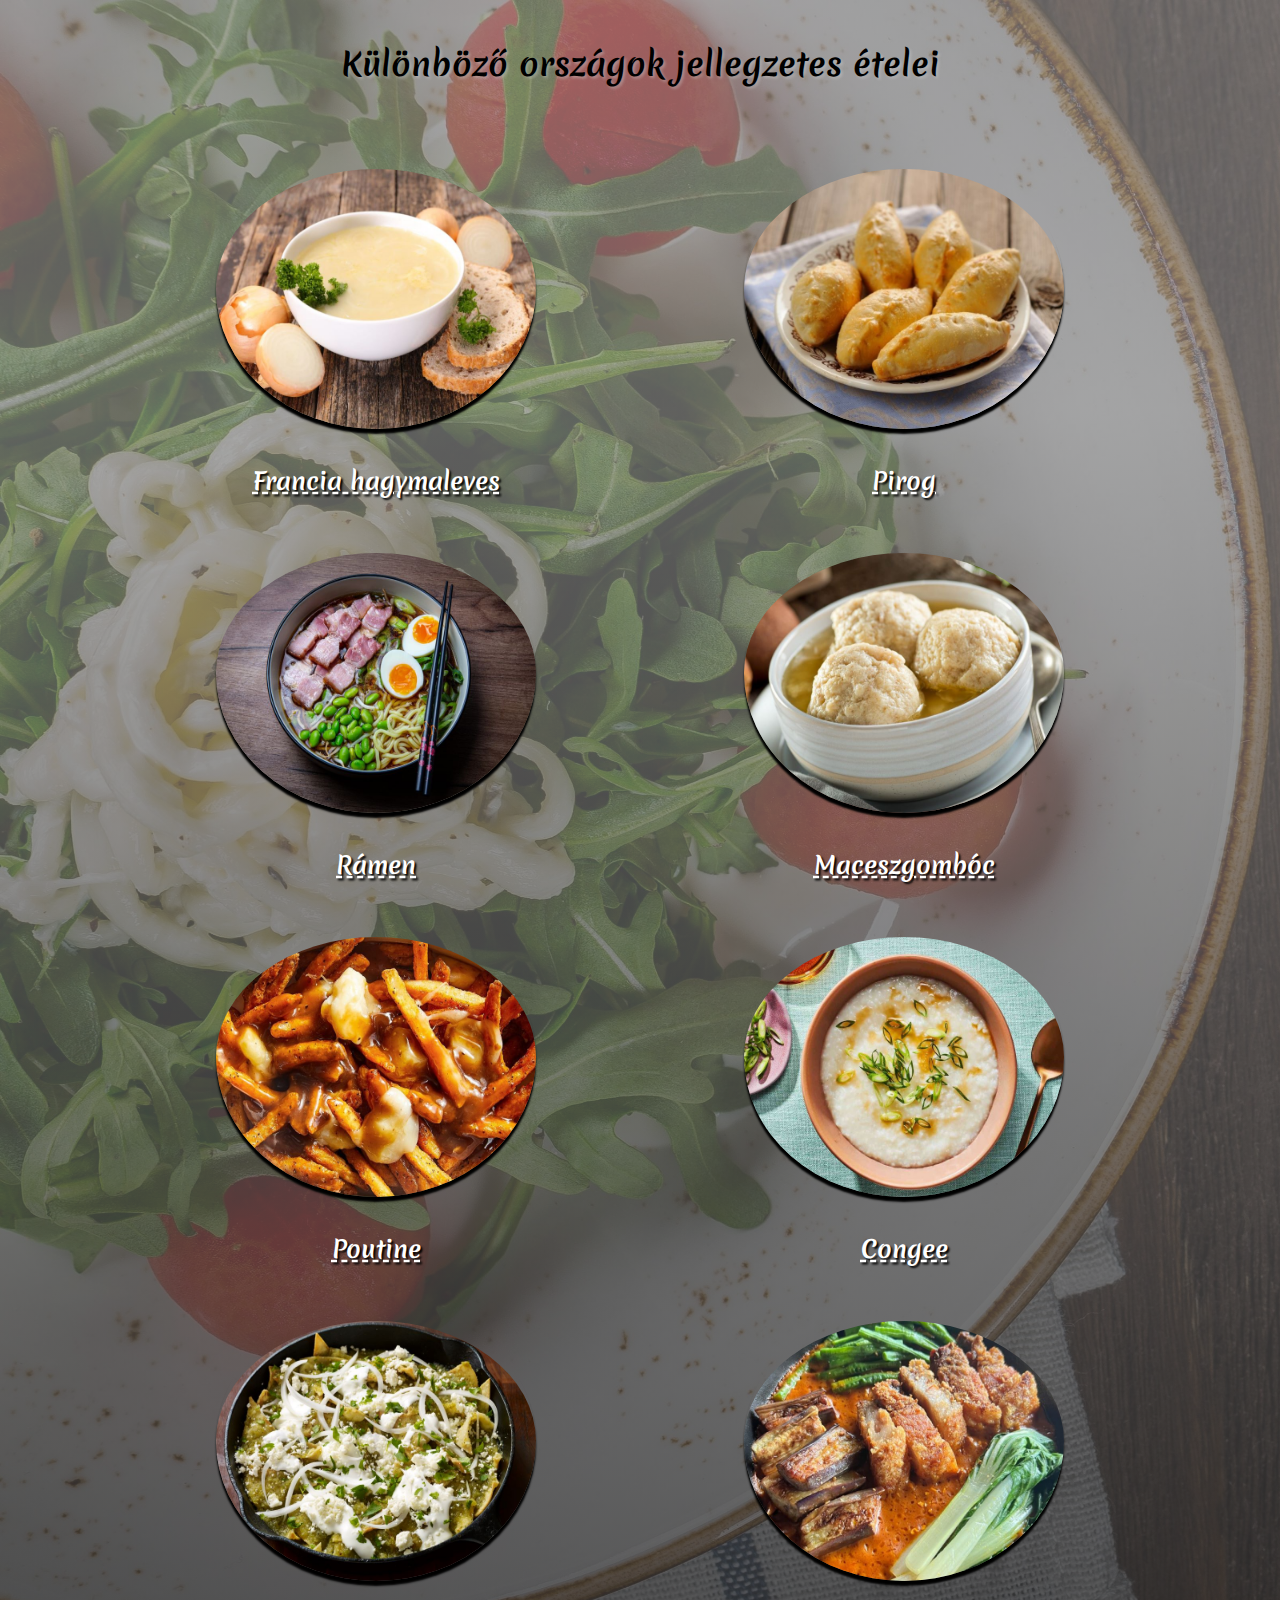
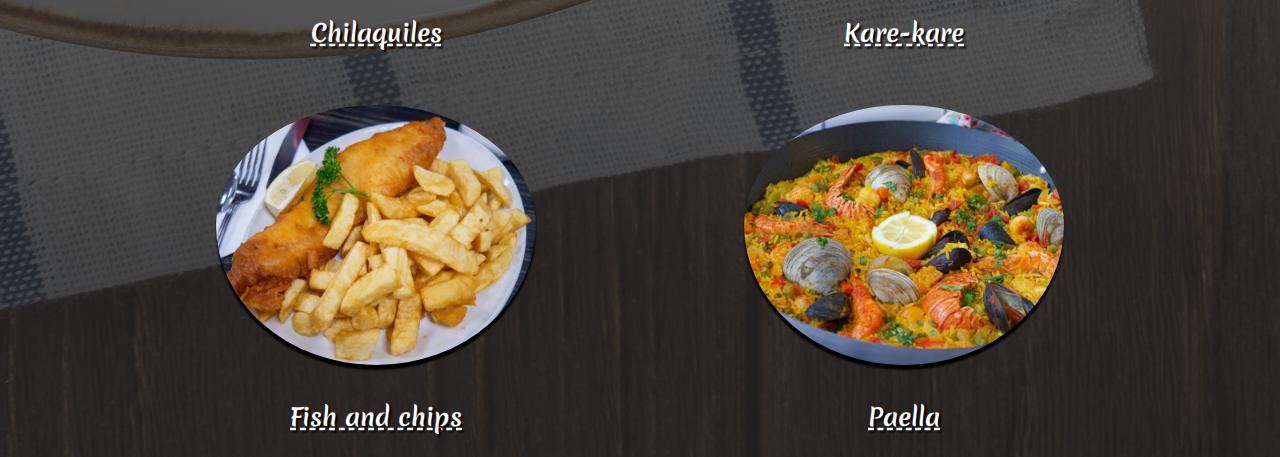
<file: index.html>
<!DOCTYPE html>
<html lang="hu">
<head>
    <meta charset="UTF-8">
    <meta name="viewport" content="width=device-width, initial-scale=1.0">
    <link rel="stylesheet" href="style.css">
    <title>Ételek</title>
</head>
<body>
    <h1 id="fekete">Különböző országok jellegzetes ételei</h1>
    <div id="main">
        <div class="column">
            <div class="food">
                <a href="hagymaleves.html"><img class="foods" src="pictures/francia-hagymaleves.jpg" alt="Francia hagymaleves"></a>
                <h2>Francia hagymaleves</h2>
            </div>
            <div class="food">
                <a href="ramen.html"><img class="foods" src="pictures/ramen.jpg" alt="Rámen"></a>
                <h2>Rámen</h2>
            </div>
            <div class="food">
                <a href="poutine.html"><img class="foods" src="pictures/poutine.jpg" alt="Poutine"></a>
                <h2>Poutine</h2>
            </div>
            <div class="food">
                <a href="chila.html"><img class="foods" src="pictures/chilaquiles.jpg" alt="Chilaquiles"></a>
                <h2>Chilaquiles</h2>
            </div>
            <div class="food">
                <a href="fnc.html"><img class="foods" src="pictures/fish-and-chips.jpg" alt="Fish and chips"></a>
                <h2>Fish and chips</h2>
            </div>
        </div>
        <div class="column">
            <div class="food">
                <a href="pirog.html"><img class="foods" src="pictures/pirog.jpg" alt="Pirog"></a>
                <h2>Pirog</h2>
            </div>
            <div class="food">
                <a href="macesz.html"><img class="foods" src="pictures/maceszgomboc.jpg" alt="Maceszgombóc"></a>
                <h2>Maceszgombóc</h2>
            </div>
            <div class="food">
                <a href="congee.html"><img class="foods" src="pictures/congee.jpg" alt="Congee"></a>
                <h2>Congee</h2>
            </div>
            <div class="food">
                <a href="kare.html"><img class="foods" src="pictures/kare-kare.jpg" alt="Kare-Kare"></a>
                <h2>Kare-kare</h2>
            </div>
            <div class="food">
                <a href="paella.html"><img class="foods" src="pictures/paella.jpg" alt="Paella"></a>
                <h2>Paella</h2>
            </div>
        </div>
    </div>
</body>
</html>
</file>
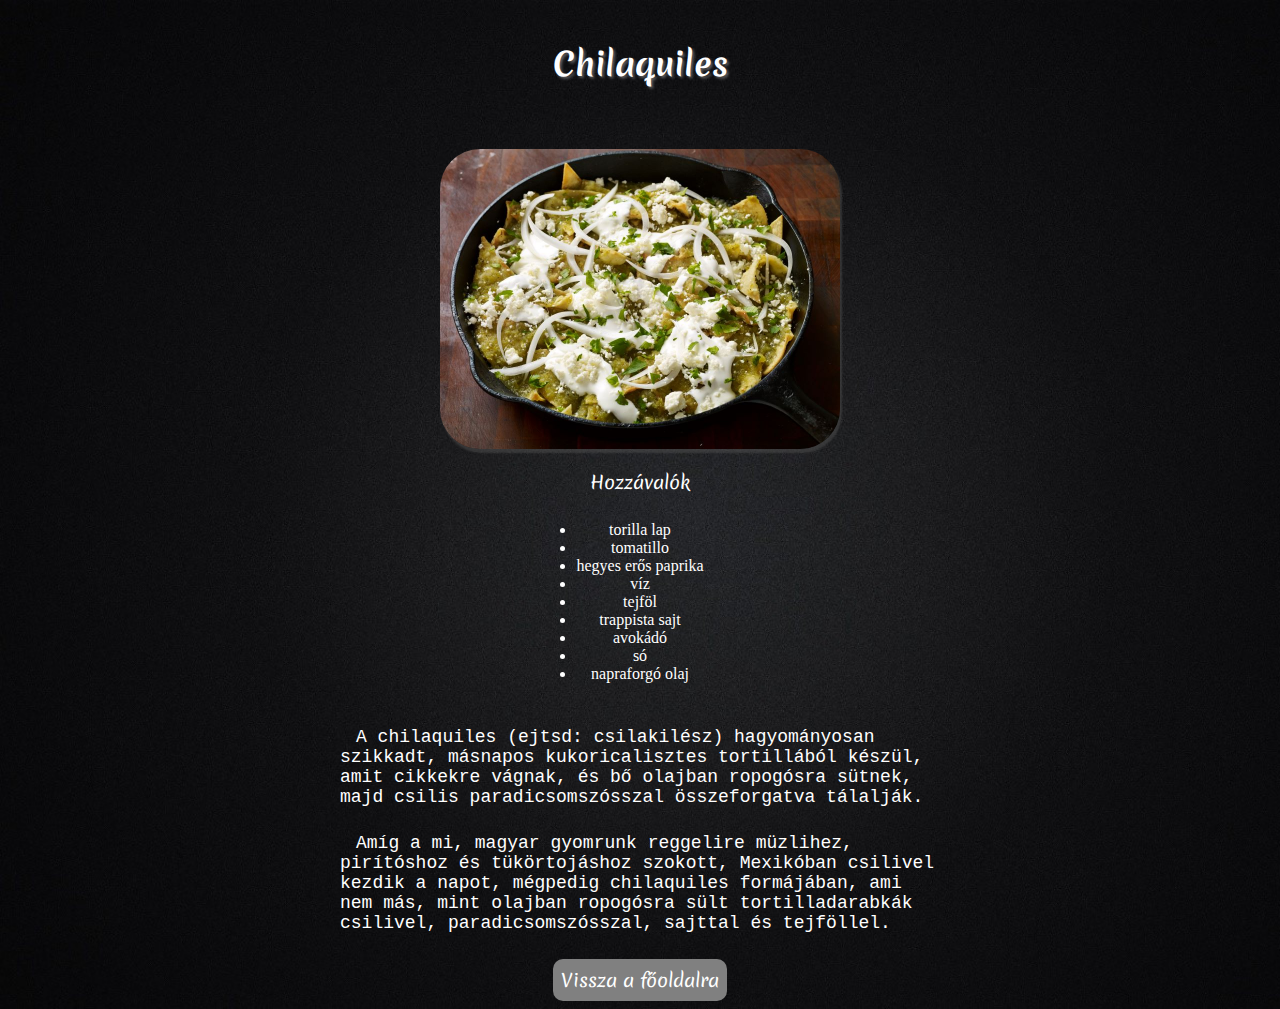
<file: chila.html>
<!DOCTYPE html>
<html lang="hu">
<head>
    <meta charset="UTF-8">
    <meta name="viewport" content="width=device-width, initial-scale=1.0">
    <link rel="stylesheet" href="style.css">
    <title>Ételek</title>
</head>
<body class="etel">
    <div class="leiras">
        <h1>Chilaquiles</h1>
        <div class="hozzavaloklista">
            <img src="pictures/chilaquiles.jpg" alt="">
        </div>
        <div class="morelist">           
            <div class="lista">
                <p class="hozzavalok">Hozzávalók</p>
                <ul>
                    <li>torilla lap</li>
                    <li>tomatillo</li>
                    <li>hegyes erős paprika</li>
                    <li>víz</li>
                    <li>tejföl</li>
                    <li>trappista sajt</li>
                    <li>avokádó</li>
                    <li>só</li>
                    <li>napraforgó olaj</li>
                </ul>
            </div>
        </div>
        <div>
            <p class="leiras">A chilaquiles (ejtsd: csilakilész) hagyományosan szikkadt, másnapos kukoricalisztes tortillából készül, amit cikkekre vágnak, és bő olajban ropogósra sütnek, majd csilis paradicsomszósszal összeforgatva tálalják.</p>
            
            <p class="leiras">Amíg a mi, magyar gyomrunk reggelire müzlihez, pirítóshoz és tükörtojáshoz szokott, Mexikóban csilivel kezdik a napot, mégpedig chilaquiles formájában, ami nem más, mint olajban ropogósra sült tortilladarabkák csilivel, paradicsomszósszal, sajttal és tejföllel.</p>
        </div>
        
        <a href="index.html" id="button">Vissza a főoldalra</a>
    </div>
</body>
</html>
</file>
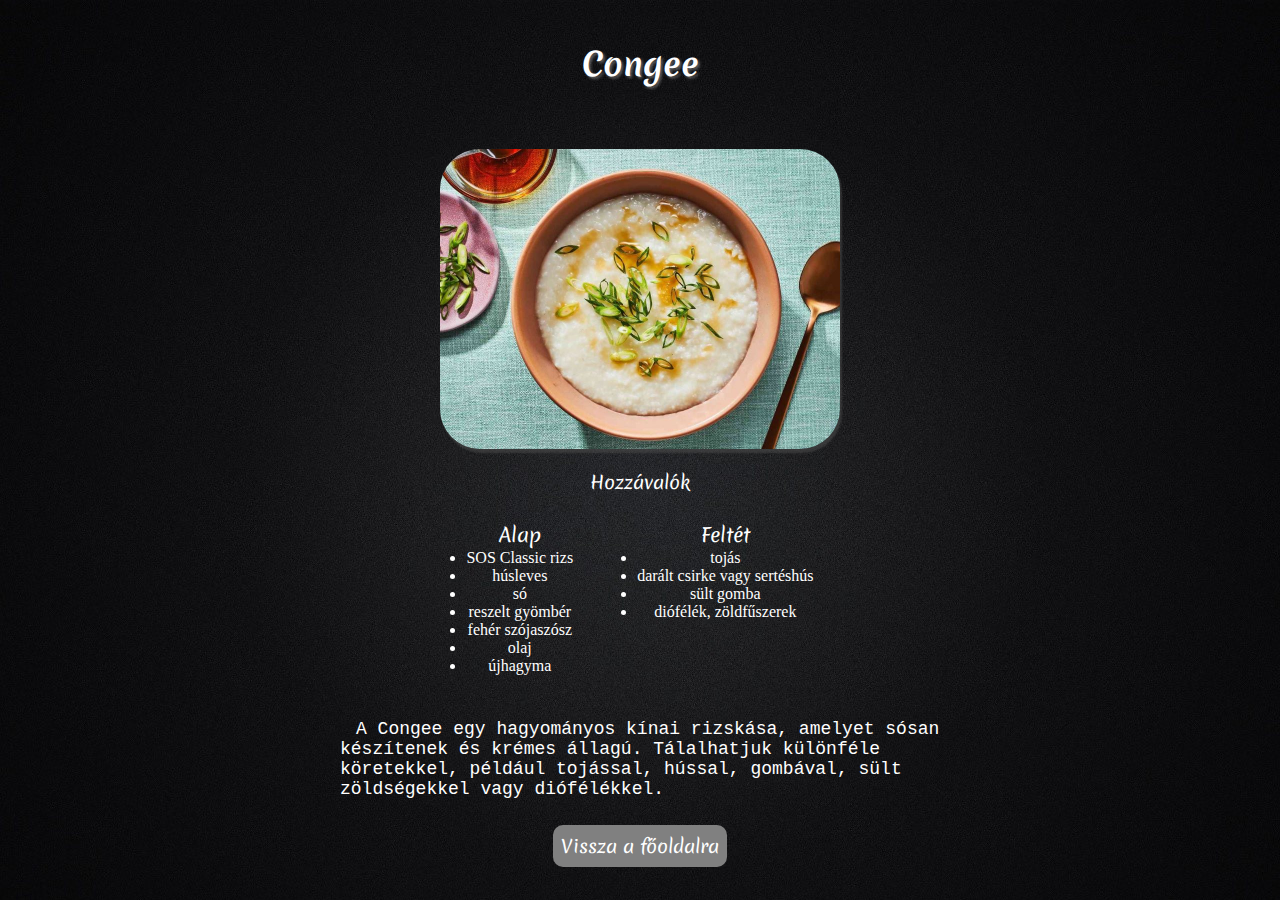
<file: congee.html>
<!DOCTYPE html>
<html lang="hu">
<head>
    <meta charset="UTF-8">
    <meta name="viewport" content="width=device-width, initial-scale=1.0">
    <link rel="stylesheet" href="style.css">
    <title>Ételek</title>
</head>
<body class="etel">
    <div class="leiras">
        <h1>Congee</h1>
        <div class="hozzavaloklista">
            <img src="pictures/congee.jpg" alt="">
        </div>
        <div class="morelist">           
            <p class="hozzavalok">Hozzávalók</p>
        </div>
        <div class="hozzavaloklista">
            <div class="morelist">
                <ul>
                    <li class="elsoli">Alap</li>
                    <li>SOS Classic rizs</li>
                    <li>húsleves</li>
                    <li>só</li>
                    <li>reszelt gyömbér</li>
                    <li>fehér szójaszósz</li>
                    <li>olaj</li>
                    <li>újhagyma</li>
                </ul>
                <ul>
                    <li class="elsoli">Feltét</li>
                    <li>tojás</li>
                    <li>darált csirke vagy sertéshús</li>
                    <li>sült gomba</li>
                    <li>diófélék, zöldfűszerek</li>
                </ul>
            </div>
        </div>
        <div>
            <p class="leiras">A Congee egy hagyományos kínai rizskása, amelyet sósan készítenek és krémes állagú. Tálalhatjuk különféle köretekkel, például tojással, hússal, gombával, sült zöldségekkel vagy diófélékkel.
            </p>
        </div>
        
        <a href="index.html" id="button">Vissza a főoldalra</a>
    </div>
</body>
</html>
</file>
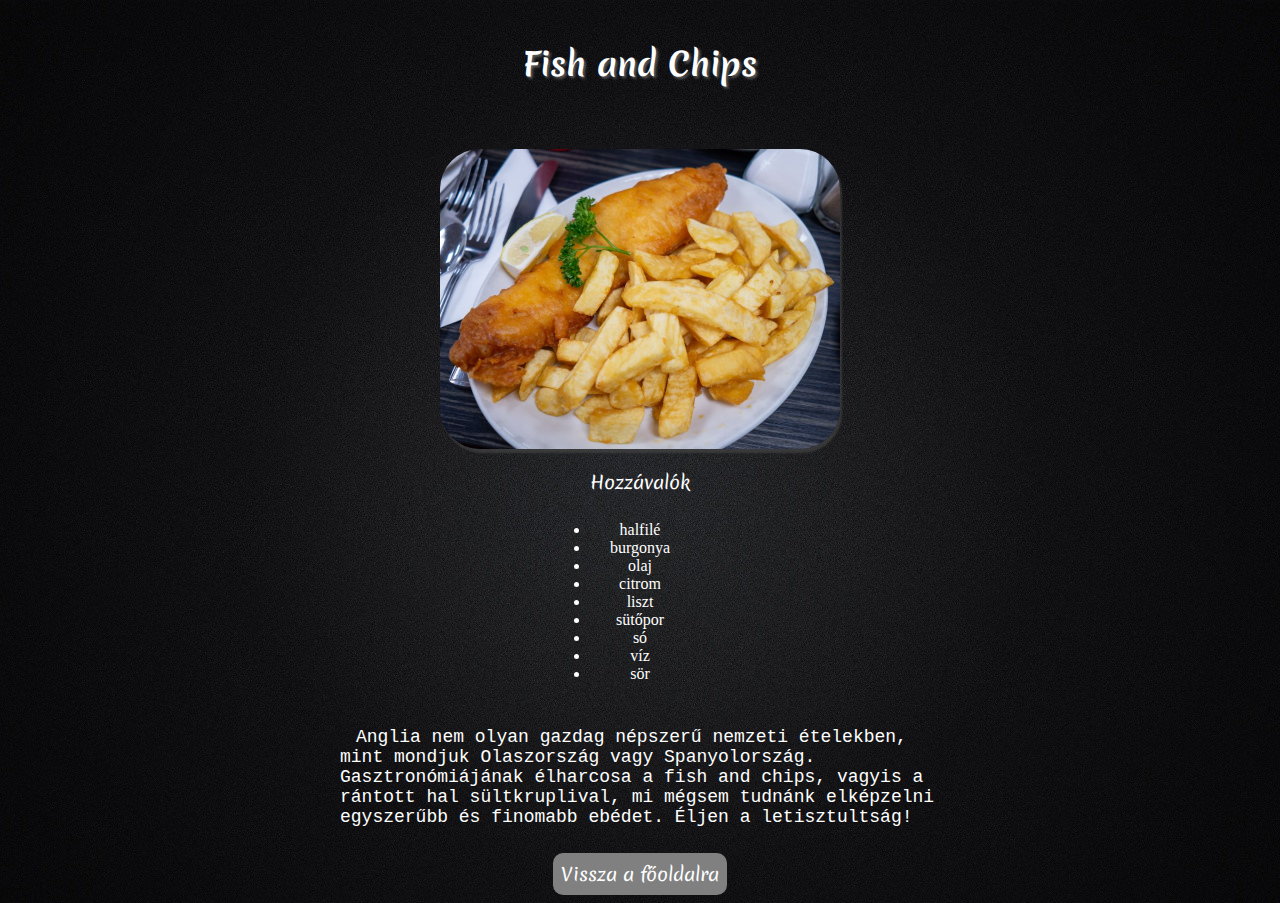
<file: fnc.html>
<!DOCTYPE html>
<html lang="hu">
<head>
    <meta charset="UTF-8">
    <meta name="viewport" content="width=device-width, initial-scale=1.0">
    <link rel="stylesheet" href="style.css">
    <title>Ételek</title>
</head>
<body class="etel">
    <div class="leiras">
        <h1>Fish and Chips</h1>
        <div class="hozzavaloklista">
            <img src="pictures/fish-and-chips.jpg" alt="">
        </div>
        <div class="morelist">
            <div class="lista">
                <p class="hozzavalok">Hozzávalók</p>
                <ul>
                    <li>halfilé</li>
                    <li>burgonya</li>
                    <li>olaj</li>
                    <li>citrom</li>
                    <li>liszt</li>
                    <li>sütőpor</li>
                    <li>só</li>
                    <li>víz</li>
                    <li>sör</li>
                </ul>
            </div>
        </div>
        <div>
            <p class="leiras">Anglia nem olyan gazdag népszerű nemzeti ételekben, mint mondjuk Olaszország vagy Spanyolország. Gasztronómiájának élharcosa a fish and chips, vagyis a rántott hal sültkruplival, mi mégsem tudnánk elképzelni egyszerűbb és finomabb ebédet. Éljen a letisztultság!</p>
        </div>
        
        <a href="index.html" id="button">Vissza a főoldalra</a>
    </div>
</body>
</html>
</file>
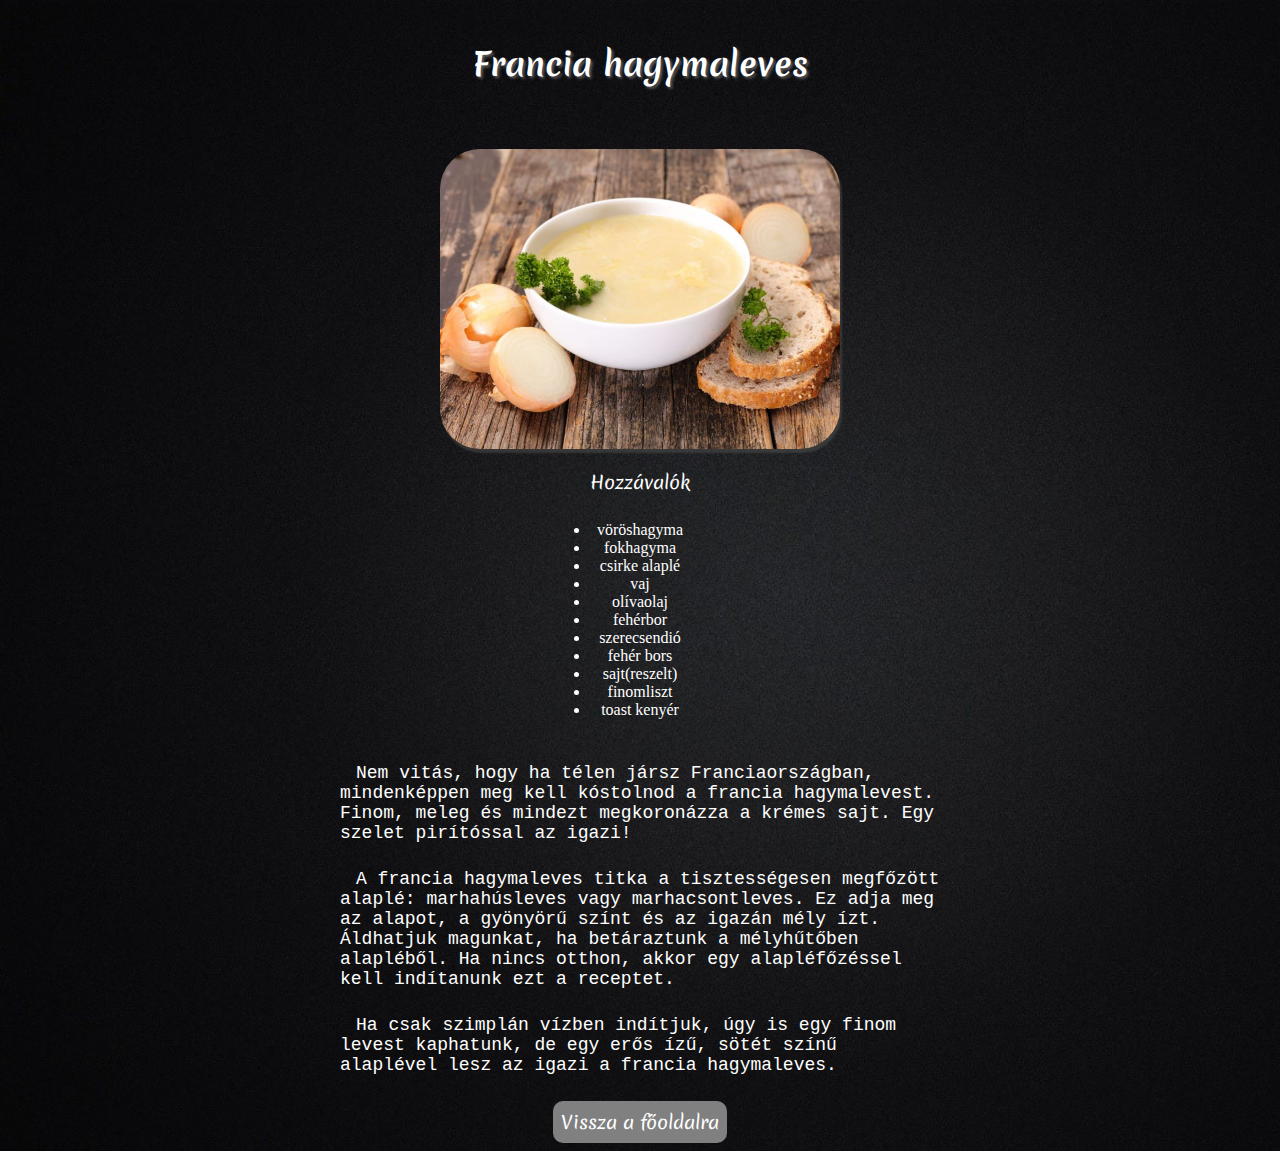
<file: hagymaleves.html>
<!DOCTYPE html>
<html lang="hu">
<head>
    <meta charset="UTF-8">
    <meta name="viewport" content="width=device-width, initial-scale=1.0">
    <link rel="stylesheet" href="style.css">
    <title>Ételek</title>
</head>
<body class="etel">
    <div class="leiras">
        <h1>Francia hagymaleves</h1>
        <div class="hozzavaloklista">
            <img src="pictures/francia-hagymaleves.jpg" alt="">
        </div>
        <div class="morelist">
            <div class="lista">
                <p class="hozzavalok">Hozzávalók</p>
                <ul>
                    <li>vöröshagyma</li>
                    <li>fokhagyma</li>
                    <li>csirke alaplé</li>
                    <li>vaj</li>
                    <li>olívaolaj</li>
                    <li>fehérbor</li>
                    <li>szerecsendió</li>
                    <li>fehér bors</li>
                    <li>sajt(reszelt)</li>
                    <li>finomliszt</li>
                    <li>toast kenyér</li>
                </ul>
            </div>
        </div>
        <div>
            <p class="leiras">Nem vitás, hogy ha télen jársz Franciaországban, mindenképpen meg kell kóstolnod a francia hagymalevest. Finom, meleg és mindezt megkoronázza a krémes sajt. Egy szelet pirítóssal az igazi!</p>

            <p class="leiras">A francia hagymaleves titka a tisztességesen megfőzött alaplé: marhahúsleves vagy marhacsontleves. Ez adja meg az alapot, a gyönyörű színt és az igazán mély ízt. Áldhatjuk magunkat, ha betáraztunk a mélyhűtőben alapléből. Ha nincs otthon, akkor egy alapléfőzéssel kell indítanunk ezt a receptet.</p>

            <p class="leiras">Ha csak szimplán vízben indítjuk, úgy is egy finom levest kaphatunk, de egy erős ízű, sötét színű alaplével lesz az igazi a francia hagymaleves.</p>
        </div>
        
        <a href="index.html" id="button">Vissza a főoldalra</a>
    </div>
</body>
</html>
</file>
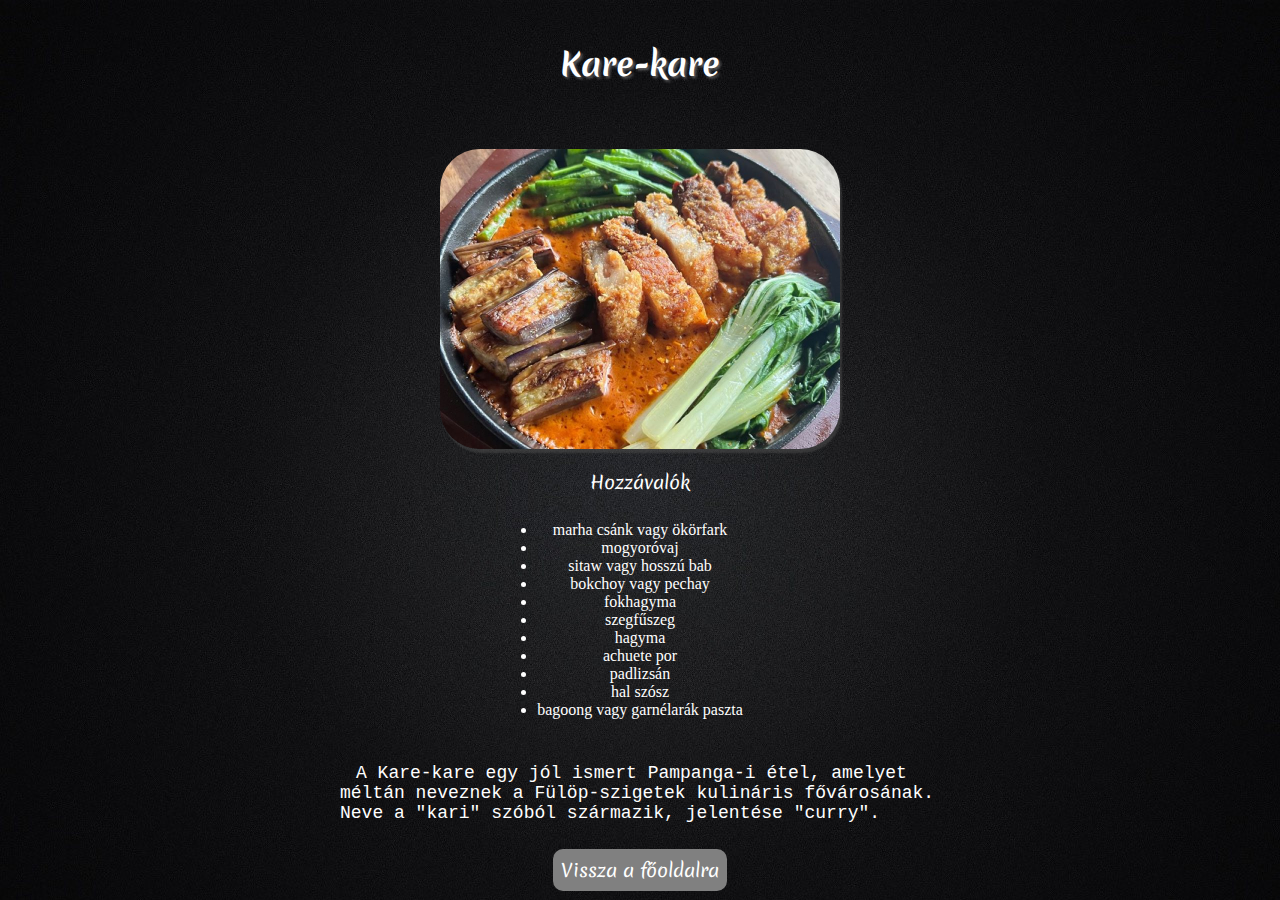
<file: kare.html>
<!DOCTYPE html>
<html lang="hu">
<head>
    <meta charset="UTF-8">
    <meta name="viewport" content="width=device-width, initial-scale=1.0">
    <link rel="stylesheet" href="style.css">
    <title>Ételek</title>
</head>
<body class="etel">
    <div class="leiras">
        <h1>Kare-kare</h1>
        <div class="hozzavaloklista">
            <img src="pictures/kare-kare.jpg" alt="">
        </div>
        <div class="morelist">
            <div class="lista">
                <p class="hozzavalok">Hozzávalók</p>
                <ul>
                    <li>marha csánk vagy ökörfark</li>
                    <li>mogyoróvaj</li>
                    <li>sitaw vagy hosszú bab</li>
                    <li>bokchoy vagy pechay</li>
                    <li>fokhagyma</li>
                    <li>szegfűszeg</li>
                    <li>hagyma</li>
                    <li>achuete por</li>
                    <li>padlizsán</li>
                    <li>hal szósz</li>
                    <li>bagoong vagy garnélarák paszta</li>
                </ul>
            </div>
        </div>
        <div>
            <p class="leiras">A Kare-kare egy jól ismert Pampanga-i étel, amelyet méltán neveznek a Fülöp-szigetek kulináris fővárosának. Neve a "kari" szóból származik, jelentése "curry".</p>
        </div>
        
        <a href="index.html" id="button">Vissza a főoldalra</a>
    </div>
</body>
</html>
</file>
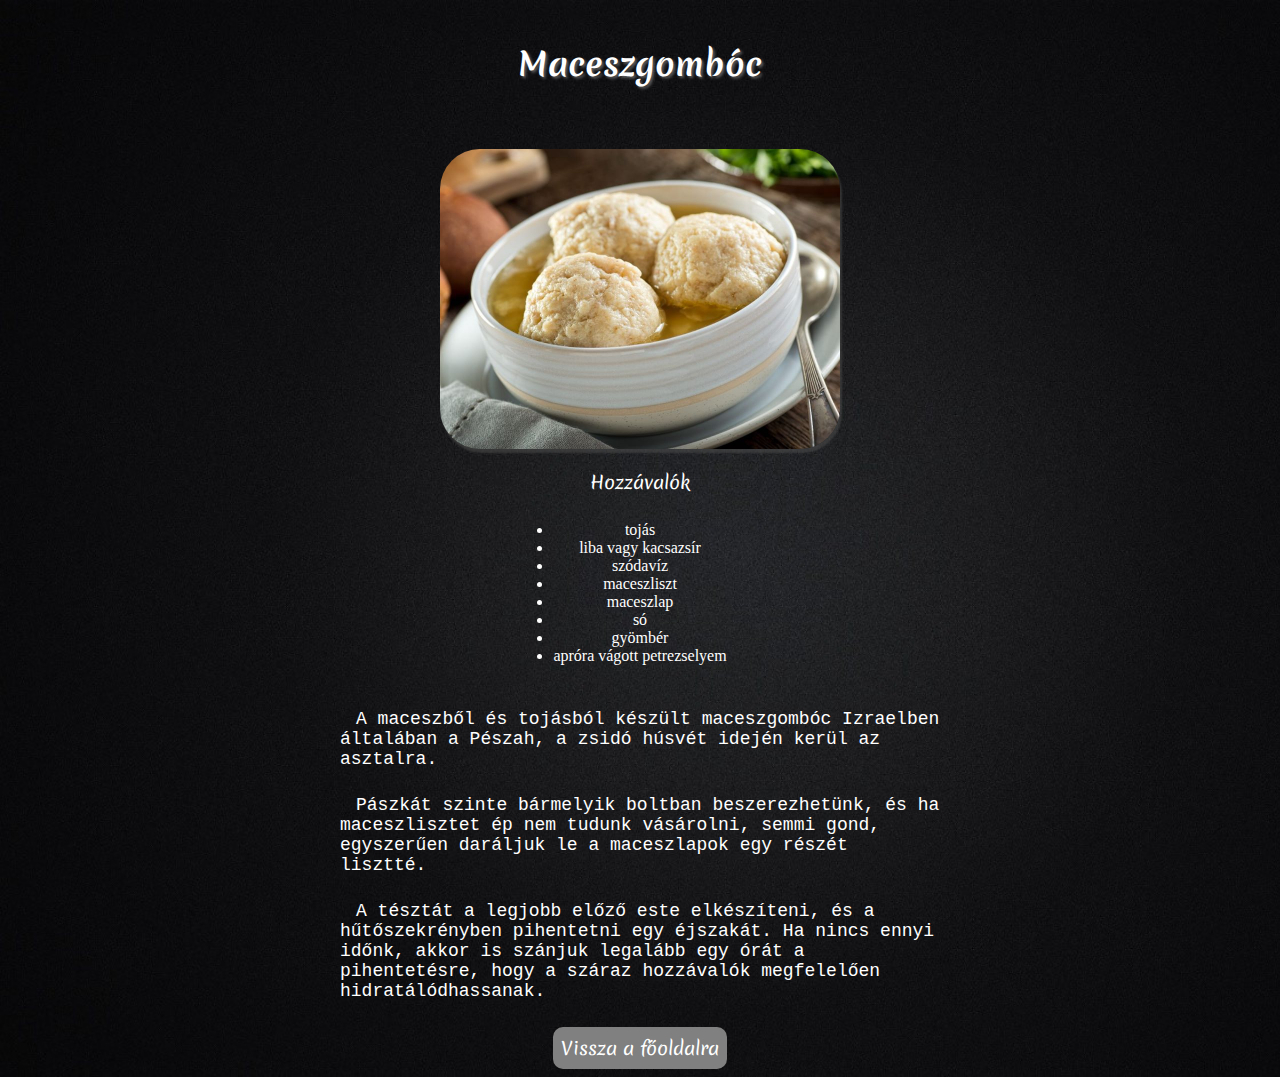
<file: macesz.html>
<!DOCTYPE html>
<html lang="hu">
<head>
    <meta charset="UTF-8">
    <meta name="viewport" content="width=device-width, initial-scale=1.0">
    <link rel="stylesheet" href="style.css">
    <title>Ételek</title>
</head>
<body class="etel">
    <div class="leiras">
        <h1>Maceszgombóc</h1>
        <div class="hozzavaloklista">
            <img src="pictures/maceszgomboc.jpg" alt="">
        </div>
        <div class="morelist">
            <div class="lista">
                <p class="hozzavalok">Hozzávalók</p>
                <ul>
                    <li>tojás</li>
                    <li>liba vagy kacsazsír</li>
                    <li>szódavíz</li>
                    <li>maceszliszt</li>
                    <li>maceszlap</li>
                    <li>só</li>
                    <li>gyömbér</li>
                    <li>apróra vágott petrezselyem</li>
                </ul>
            </div>
        </div>
        <div>
            <p class="leiras">A maceszből és tojásból készült maceszgombóc Izraelben általában a Pészah, a zsidó húsvét idején kerül az asztalra.</p>

            <p class="leiras">Pászkát szinte bármelyik boltban beszerezhetünk, és ha maceszlisztet ép nem tudunk vásárolni, semmi gond, egyszerűen daráljuk le a maceszlapok egy részét lisztté.</p>

            <p class="leiras">A tésztát a legjobb előző este elkészíteni, és a hűtőszekrényben pihentetni egy éjszakát. Ha nincs ennyi időnk, akkor is szánjuk legalább egy órát a pihentetésre, hogy a száraz hozzávalók megfelelően hidratálódhassanak.</p>
        </div>
        
        <a href="index.html" id="button">Vissza a főoldalra</a>
    </div>
</body>
</html>
</file>
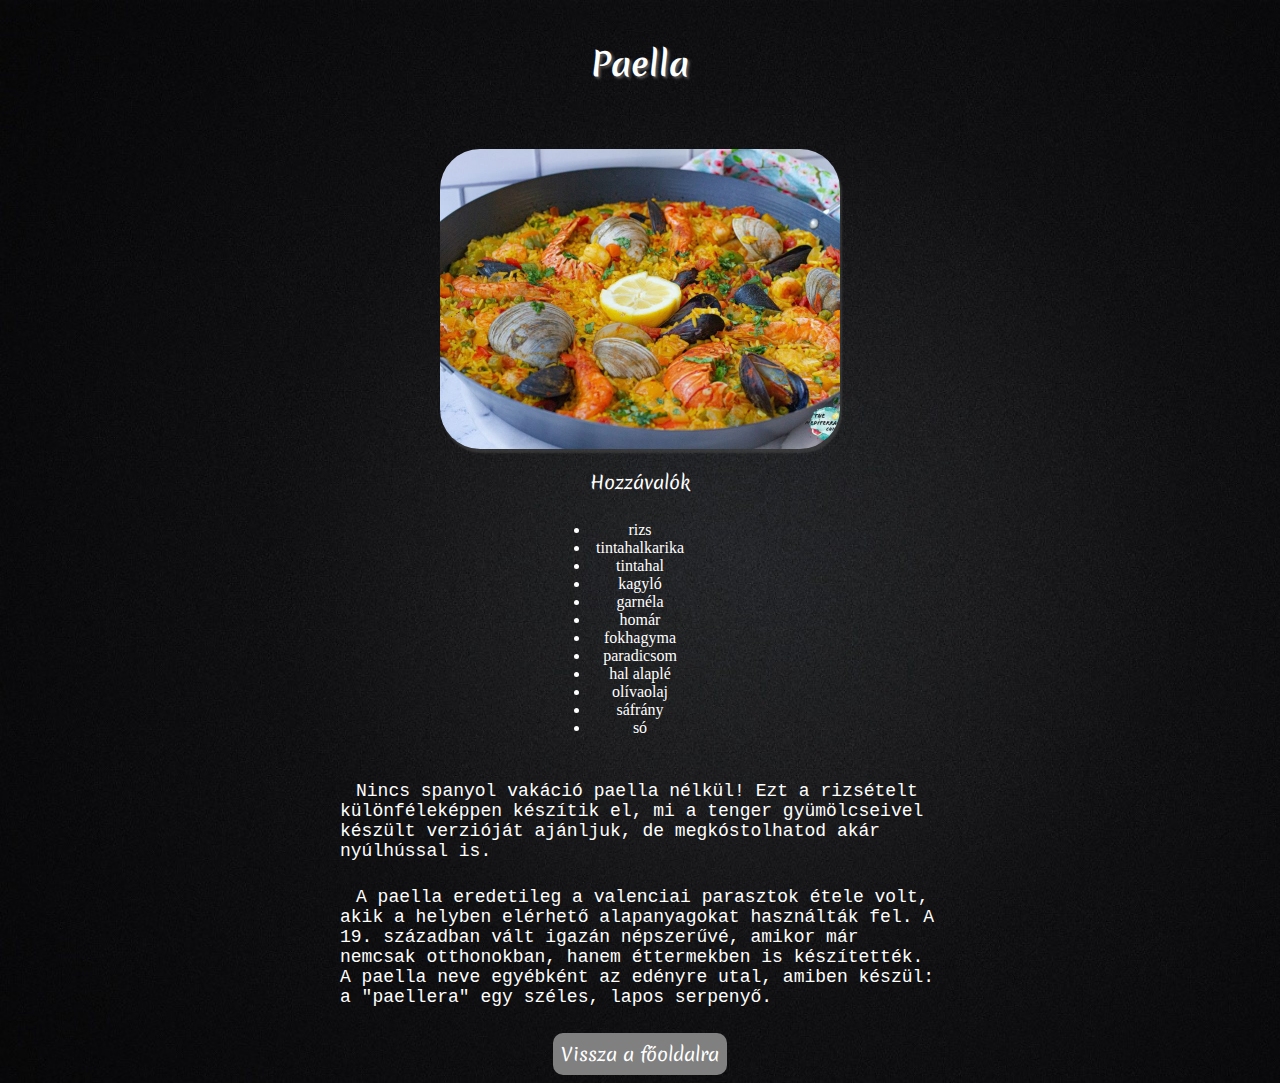
<file: paella.html>
<!DOCTYPE html>
<html lang="hu">
<head>
    <meta charset="UTF-8">
    <meta name="viewport" content="width=device-width, initial-scale=1.0">
    <link rel="stylesheet" href="style.css">
    <title>Ételek</title>
</head>
<body class="etel">
    <div class="leiras">
        <h1>Paella</h1>
        <div class="hozzavaloklista">
            <img src="pictures/paella.jpg" alt="">
        </div>
        <div class="morelist">
            <div class="lista">
                <p class="hozzavalok">Hozzávalók</p>
                <ul>
                    <li>rizs</li>
                    <li>tintahalkarika</li>
                    <li>tintahal</li>
                    <li>kagyló</li>
                    <li>garnéla</li>
                    <li>homár</li>
                    <li>fokhagyma</li>
                    <li>paradicsom</li>
                    <li>hal alaplé</li>
                    <li>olívaolaj</li>
                    <li>sáfrány</li>
                    <li>só</li>
                </ul>
            </div>
        </div>
        <div>
            <p class="leiras">Nincs spanyol vakáció paella nélkül! Ezt a rizsételt különféleképpen készítik el, mi a tenger gyümölcseivel készült verzióját ajánljuk, de megkóstolhatod akár nyúlhússal is.</p>

            <p class="leiras">A paella eredetileg a valenciai parasztok étele volt, akik a helyben elérhető alapanyagokat használták fel. A 19. században vált igazán népszerűvé, amikor már nemcsak otthonokban, hanem éttermekben is készítették. A paella neve egyébként az edényre utal, amiben készül: a "paellera" egy széles, lapos serpenyő.</p>
        </div>

        <a href="index.html" id="button">Vissza a főoldalra</a>
    </div>
</body>
</html>
</file>
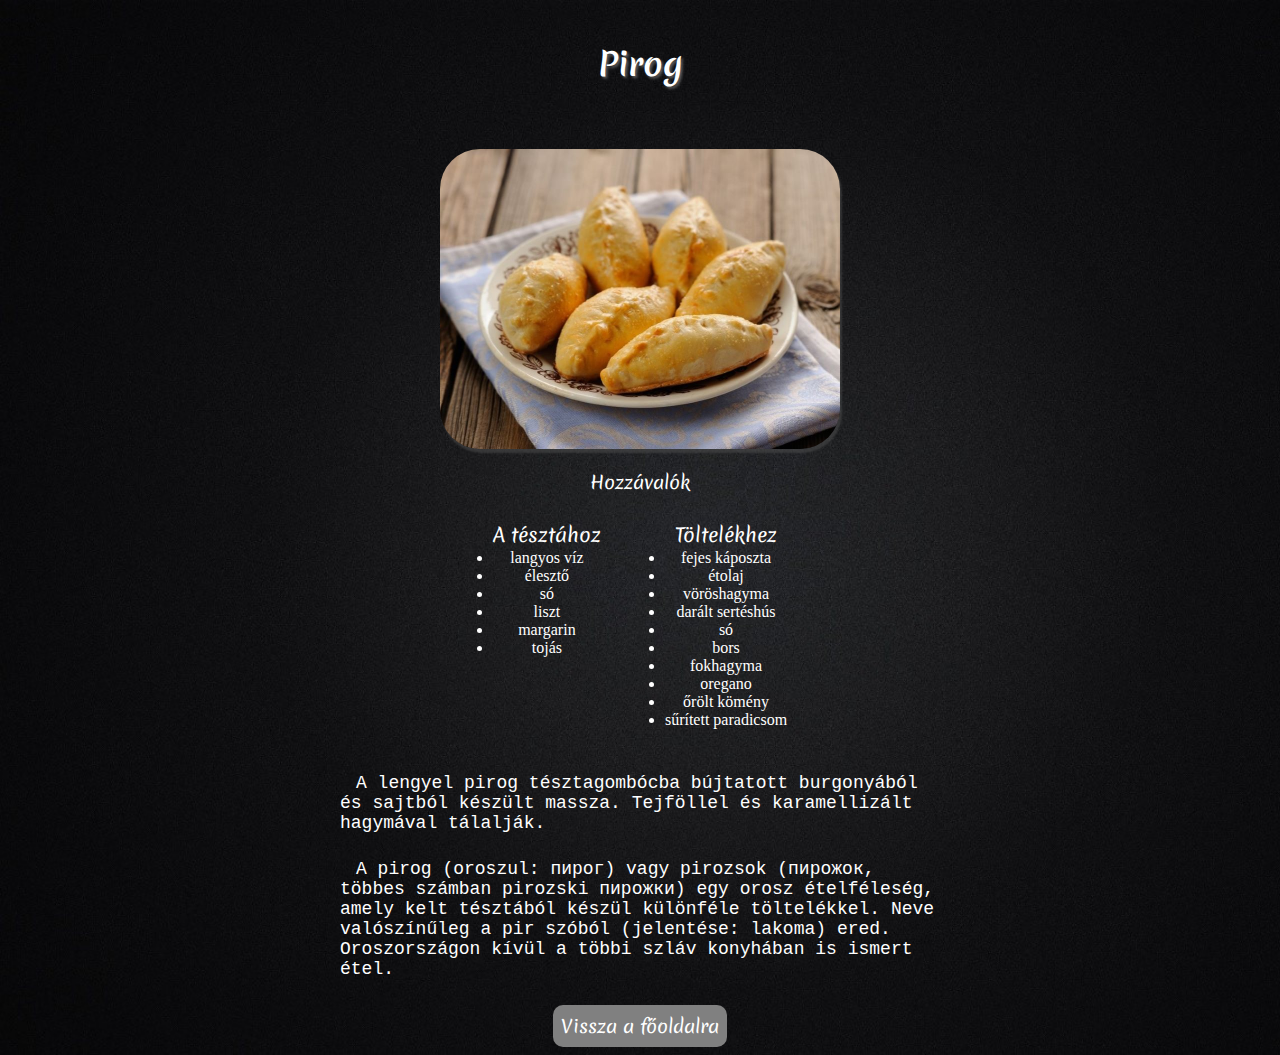
<file: pirog.html>
<!DOCTYPE html>
<html lang="hu">
<head>
    <meta charset="UTF-8">
    <meta name="viewport" content="width=device-width, initial-scale=1.0">
    <link rel="stylesheet" href="style.css">
    <title>Ételek</title>
</head>
<body class="etel">
    <div class="leiras">
        <h1>Pirog</h1>
        <div class="hozzavaloklista">
            <img src="pictures/pirog.jpg" alt="">
        </div>
        <div class="morelist">           
            <p class="hozzavalok">Hozzávalók</p>
        </div>
        <div class="hozzavaloklista">
            <div class="morelist">
                <ul>
                    <li class="elsoli">A tésztához</li>
                    <li>langyos víz</li>
                    <li>élesztő</li>
                    <li>só</li>
                    <li>liszt</li>
                    <li>margarin</li>
                    <li>tojás</li>
                </ul>
                <ul>
                    <li class="elsoli">Töltelékhez</li>
                    <li>fejes káposzta</li>
                    <li>étolaj</li>
                    <li>vöröshagyma</li>
                    <li>darált sertéshús</li>
                    <li>só</li>
                    <li>bors</li>
                    <li>fokhagyma</li>
                    <li>oregano</li>
                    <li>őrölt kömény</li>
                    <li>sűrített paradicsom</li>
                </ul>

            </div>
        </div>
        <div>
            <p class="leiras">A lengyel pirog tésztagombócba bújtatott burgonyából és sajtból készült massza. Tejföllel és karamellizált hagymával tálalják.</p>

            <p class="leiras">A pirog (oroszul: пирог) vagy pirozsok (пирожок, többes számban pirozski пирожки) egy orosz ételféleség, amely kelt tésztából készül különféle töltelékkel. Neve valószínűleg a pir szóból (jelentése: lakoma) ered. Oroszországon kívül a többi szláv konyhában is ismert étel.</p>
        </div>
        
        <a href="index.html" id="button">Vissza a főoldalra</a>
    </div>
</body>
</html>
</file>
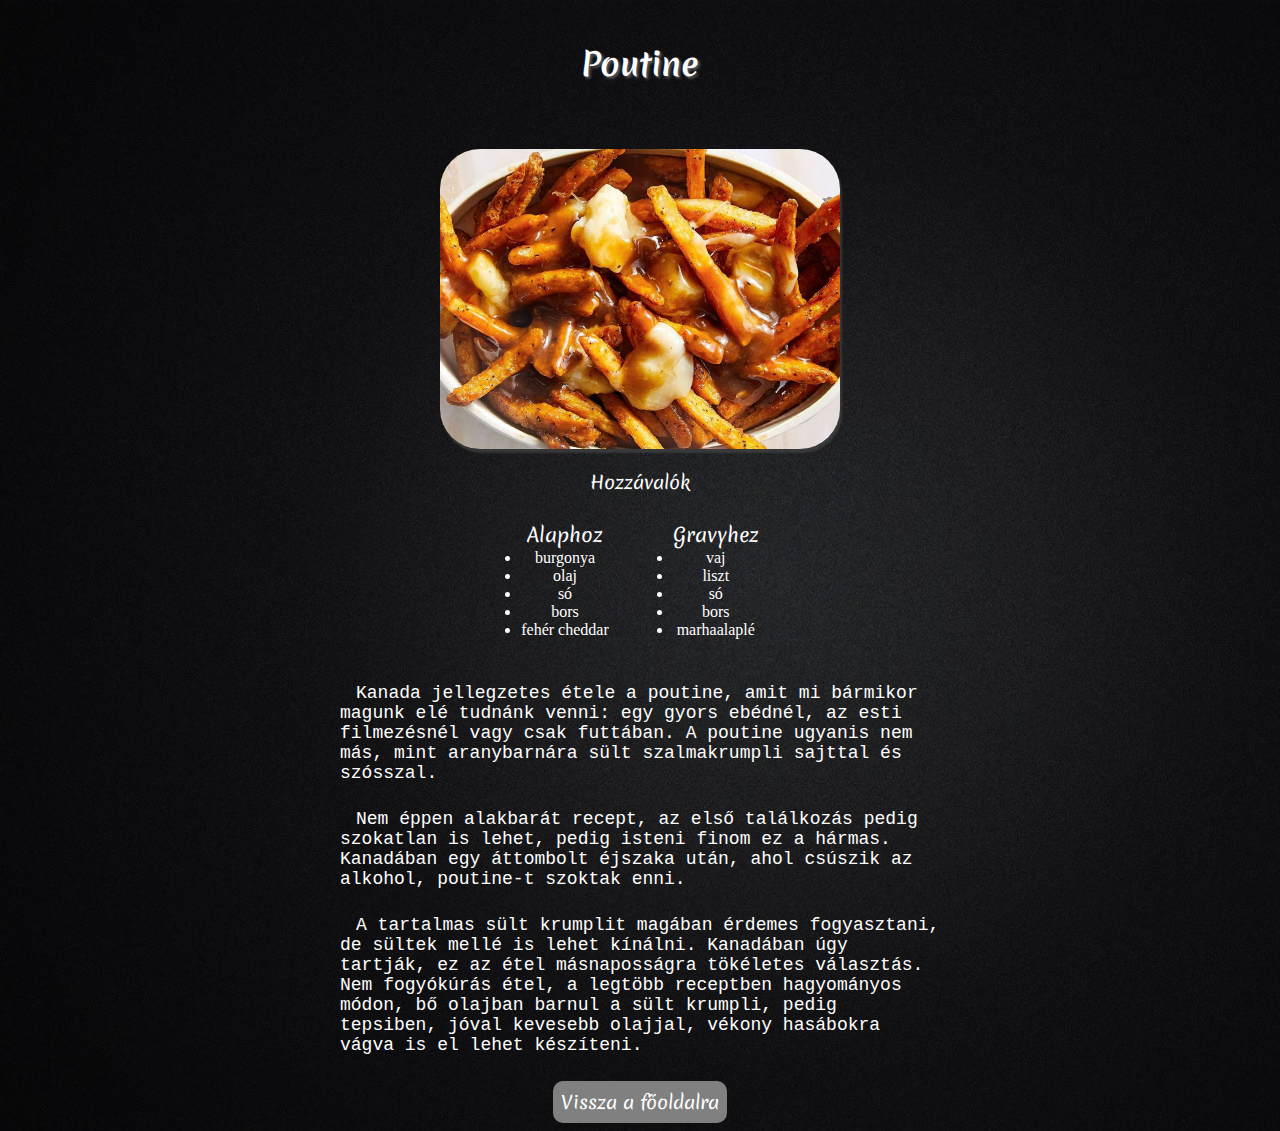
<file: poutine.html>
<!DOCTYPE html>
<html lang="hu">
<head>
    <meta charset="UTF-8">
    <meta name="viewport" content="width=device-width, initial-scale=1.0">
    <link rel="stylesheet" href="style.css">
    <title>Ételek</title>
</head>
<body class="etel">
    <div class="leiras">
        <h1>Poutine</h1>
        <div class="hozzavaloklista">
            <img src="pictures/poutine.jpg" alt="">
        </div>
        <div class="morelist">
            <div class="lista">
                <p class="hozzavalok">Hozzávalók</p>
                <div class="hozzavaloklista">
                    <div class="morelist">
                        <ul>
                            <li class="elsoli">Alaphoz</li>
                            <li>burgonya</li>
                            <li>olaj</li>
                            <li>só</li>
                            <li>bors</li>
                            <li>fehér cheddar</li>
                        </ul>
                        <ul>
                            <li class="elsoli">Gravyhez</li>
                            <li>vaj</li>
                            <li>liszt</li>
                            <li>só</li>
                            <li>bors</li>
                            <li>marhaalaplé</li>
                        </ul>
                    </div>
                </div>
            </div>
        </div>
        <div>
            <p class="leiras">Kanada jellegzetes étele a poutine, amit mi bármikor magunk elé tudnánk venni: egy gyors ebédnél, az esti filmezésnél vagy csak futtában. A poutine ugyanis nem más, mint aranybarnára sült szalmakrumpli sajttal és szósszal.</p>

            <p class="leiras">Nem éppen alakbarát recept, az első találkozás pedig szokatlan is lehet, pedig isteni finom ez a hármas. Kanadában egy áttombolt éjszaka után, ahol csúszik az alkohol, poutine-t szoktak enni.</p>

            <p class="leiras">A tartalmas sült krumplit magában érdemes fogyasztani, de sültek mellé is lehet kínálni. Kanadában úgy tartják, ez az étel másnaposságra tökéletes választás. Nem fogyókúrás étel, a legtöbb receptben hagyományos módon, bő olajban barnul a sült krumpli, pedig tepsiben, jóval kevesebb olajjal, vékony hasábokra vágva is el lehet készíteni.</p>
        </div>
        
        <a href="index.html" id="button">Vissza a főoldalra</a>
    </div>
</body>
</html>
</file>
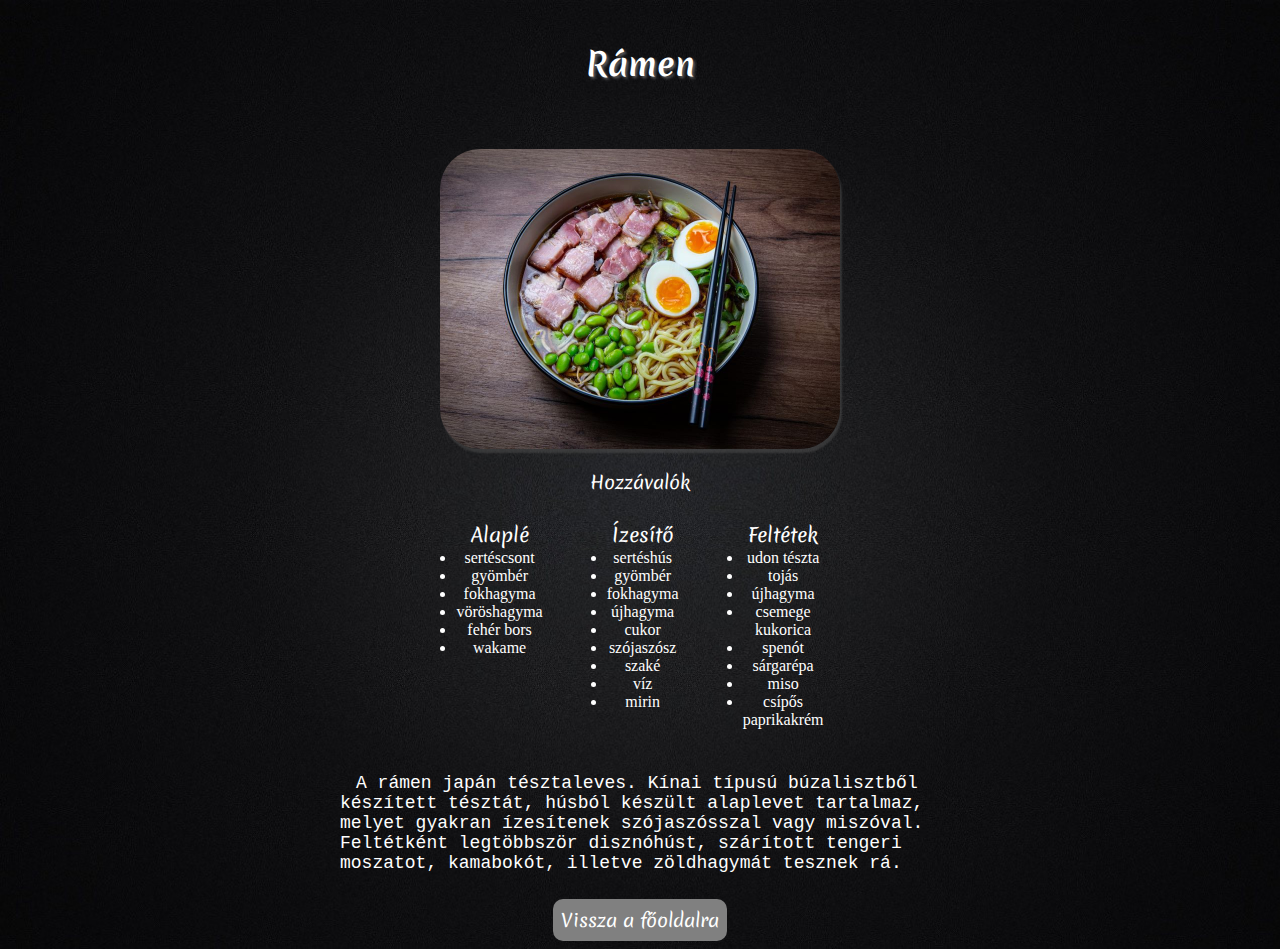
<file: ramen.html>
<!DOCTYPE html>
<html lang="hu">
<head>
    <meta charset="UTF-8">
    <meta name="viewport" content="width=device-width, initial-scale=1.0">
    <link rel="stylesheet" href="style.css">
    <title>Ételek</title>
</head>
<body class="etel">
    <div class="leiras">
        <h1> Rámen</h1>
        <div class="hozzavaloklista">
            <img src="pictures/ramen.jpg" alt="">
        </div>
        <div class="morelist">           
            <p class="hozzavalok">Hozzávalók</p>
        </div>
        <div class="hozzavaloklista">
            <div class="morelist">
                <ul>
                    <li class="elsoli">Alaplé</li>
                    <li>sertéscsont</li>
                    <li>gyömbér</li>
                    <li>fokhagyma</li>
                    <li>vöröshagyma</li>
                    <li>fehér bors</li>
                    <li>wakame</li>
                </ul>
                <ul>
                    <li class="elsoli">Ízesítő</li>
                    <li>sertéshús</li>
                    <li>gyömbér</li>
                    <li>fokhagyma</li>
                    <li>újhagyma</li>
                    <li>cukor</li>
                    <li>szójaszósz</li>
                    <li>szaké</li>
                    <li>víz</li>
                    <li>mirin</li>
                </ul>
                <ul>
                    <li class="elsoli">Feltétek</li>
                    <li>udon tészta</li>
                    <li>tojás</li>
                    <li>újhagyma</li>
                    <li>csemege <br>kukorica</li>
                    <li>spenót</li>
                    <li>sárgarépa</li>
                    <li>miso</li>
                    <li>csípős <br>paprikakrém</li>
                </ul>
            </div>
            </div>
        <div>
            <p class="leiras">A rámen japán tésztaleves. Kínai típusú búzalisztből készített tésztát, húsból készült alaplevet tartalmaz, melyet gyakran ízesítenek szójaszósszal vagy miszóval. Feltétként legtöbbször disznóhúst, szárított tengeri moszatot, kamabokót, illetve zöldhagymát tesznek rá.</p>
        </div>
        
        <a href="index.html" id="button">Vissza a főoldalra</a>
    </div>
</body>
</html>
</file>
<file: style.css>
@import url('https://fonts.googleapis.com/css2?family=Merienda:wght@300..900&display=swap');

body{
    background-image: linear-gradient(rgba(134, 134, 134, 0.7) 20%, rgba(37, 37, 37, 0.8) 90%), url("pictures/background.jpg");
    background-repeat: no-repeat;
    background-size: cover;
    background-position: fixed;
}

body.etel{
    background-image: url("pictures/black-background.jpg");
    background-size: cover;
    background-repeat: no-repeat;
    background-position: fixed;
}

h1{
    color:white;
    text-shadow: 2px 2px 3px rgba(209, 209, 209, 0.418);
    text-align: center;
    font-family: "Merienda", cursive;
    padding: 20px;
}

h1#fekete {
    color: black;
    text-align: center;
    font-family: "Merienda", cursive;
    padding: 20px;
}

h2 {
    font-family: "Merienda", cursive;
    color: rgb(255, 255, 255);
    text-align: center;
    margin: 15px auto;
    text-shadow: 2px 2px 2px black;
    text-decoration: underline dashed;
}

img {
    float: left;
    margin: 20px auto;
    max-width: 400px;
    border-radius: 40px;
    box-shadow: 2px 4px 2px rgba(78, 78, 78, 0.555);
}

img.foods{
    box-shadow: 0px 5px 2px black;
    border-radius: 50%;
    width: 320px;
    height: 260px;
    padding: 20px 0 0 0;
    overflow: hidden;
    transition: transform 0.3s ease;
}

img.foods:hover{
    transform: scale(1.1);
}

ul {
    text-align: center;
    color: white;
    padding: 10px 0;
}

li.elsoli{
    list-style: none;
}

p.leiras {
    color: white;
    font-family: 'Courier New', Courier, monospace;
    font-size: large;
    text-indent: 1rem;
    padding-bottom: 0.5rem;
}

.hozzavalok{
    color: white;
    font-family: "Merienda", cursive;
    font-size: large;
    margin: 0 auto;
}

.lista{
    text-align: center;
}


.elsoli{
    list-style: none;
    font-family: "Merienda", cursive;
    color: white;
    font-size: larger;
}

div.hozzavaloklista{
    display: flex;
    gap: 1rem;
}

div.morelist {
    display:flex;
    margin: 0 auto;
    gap: 4rem;
    justify-content: space-evenly;
}

div#main{
    display: flex;
    flex-wrap: nowrap;
    justify-content: space-evenly;
    vertical-align: center; 
}

div.leiras{
    margin: 0 auto;
    max-width: 600px;
}

div.food{
    display: flex;
    flex-direction: column;
    justify-content: space-around;
}

#button {
    display: flex;
    justify-content: center;
    text-decoration: none;
    background-color: gray;
    padding: .5rem;
    border-radius: 10px;
    margin-inline: auto;
    border: none;
    font-family: "Merienda", cursive;
    color: white;
    font-size: large;
    text-decoration: none;
    width: max-content;
}
</file>
